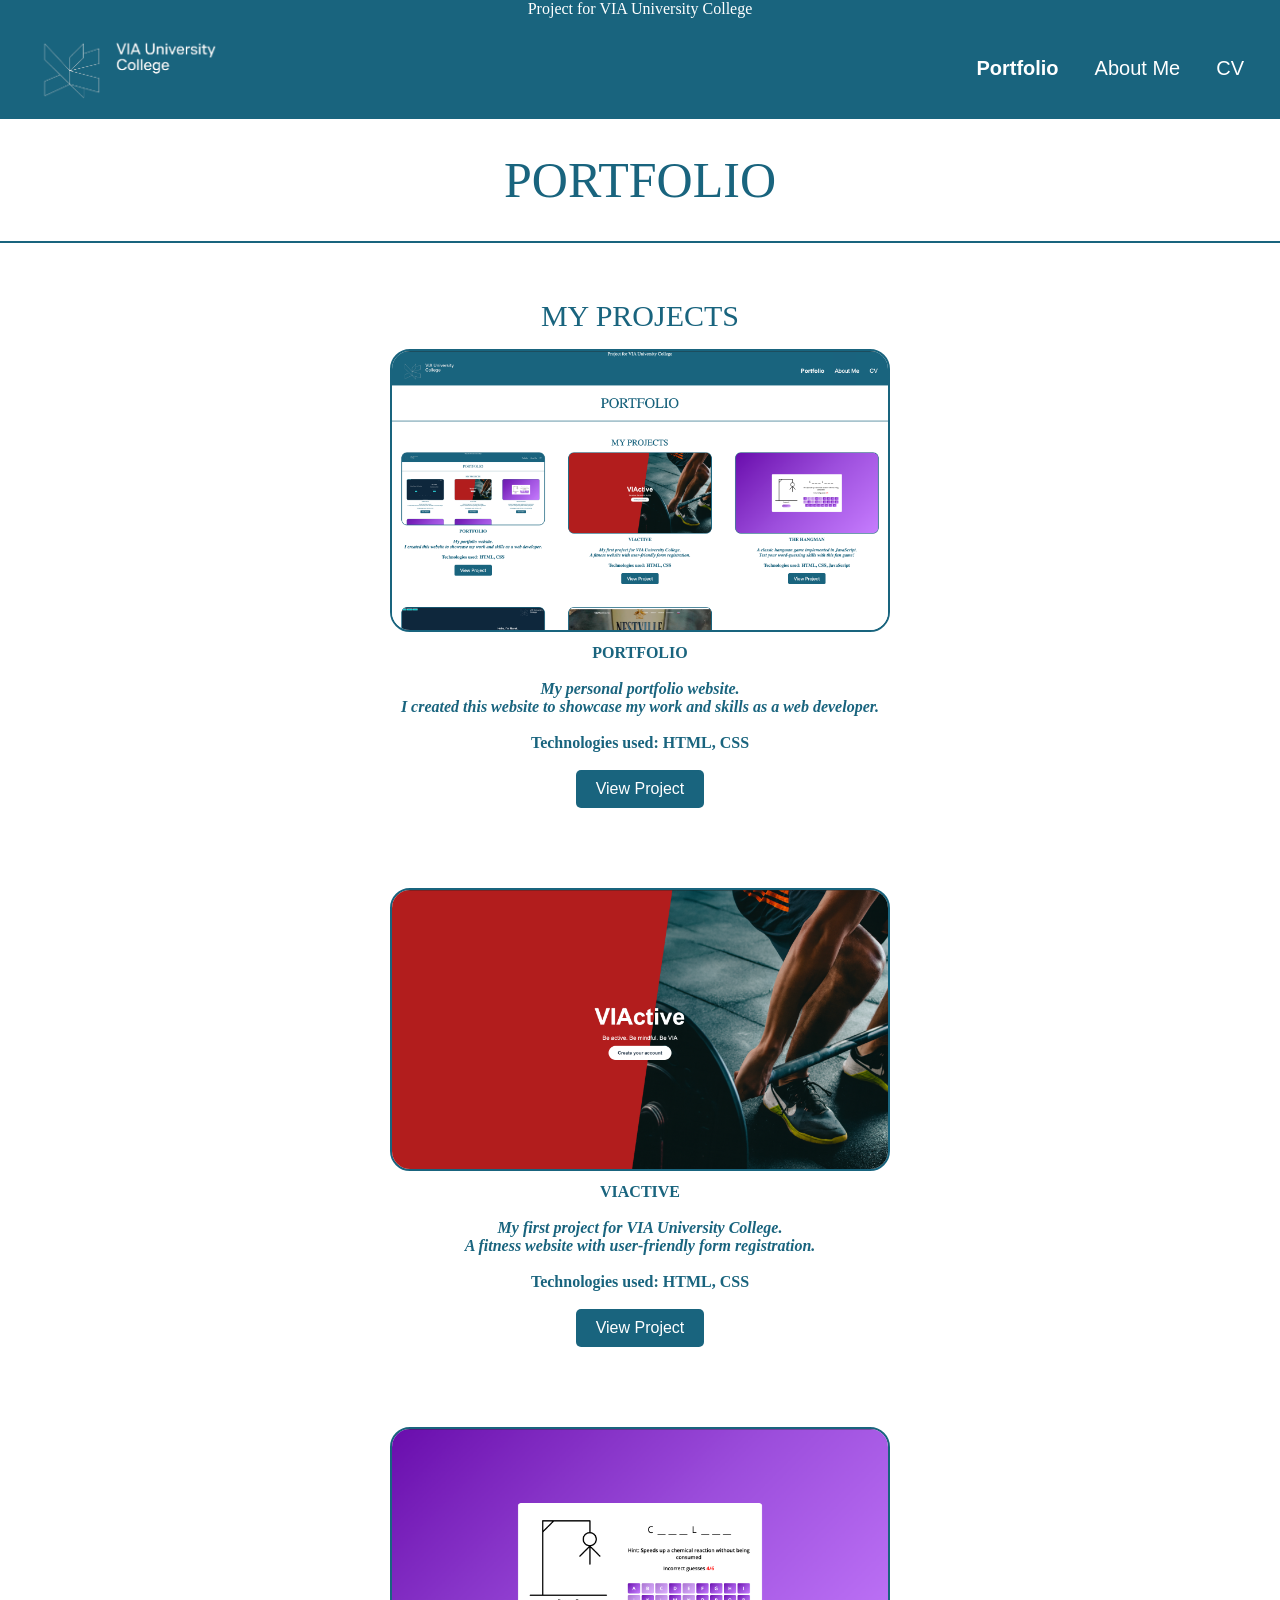
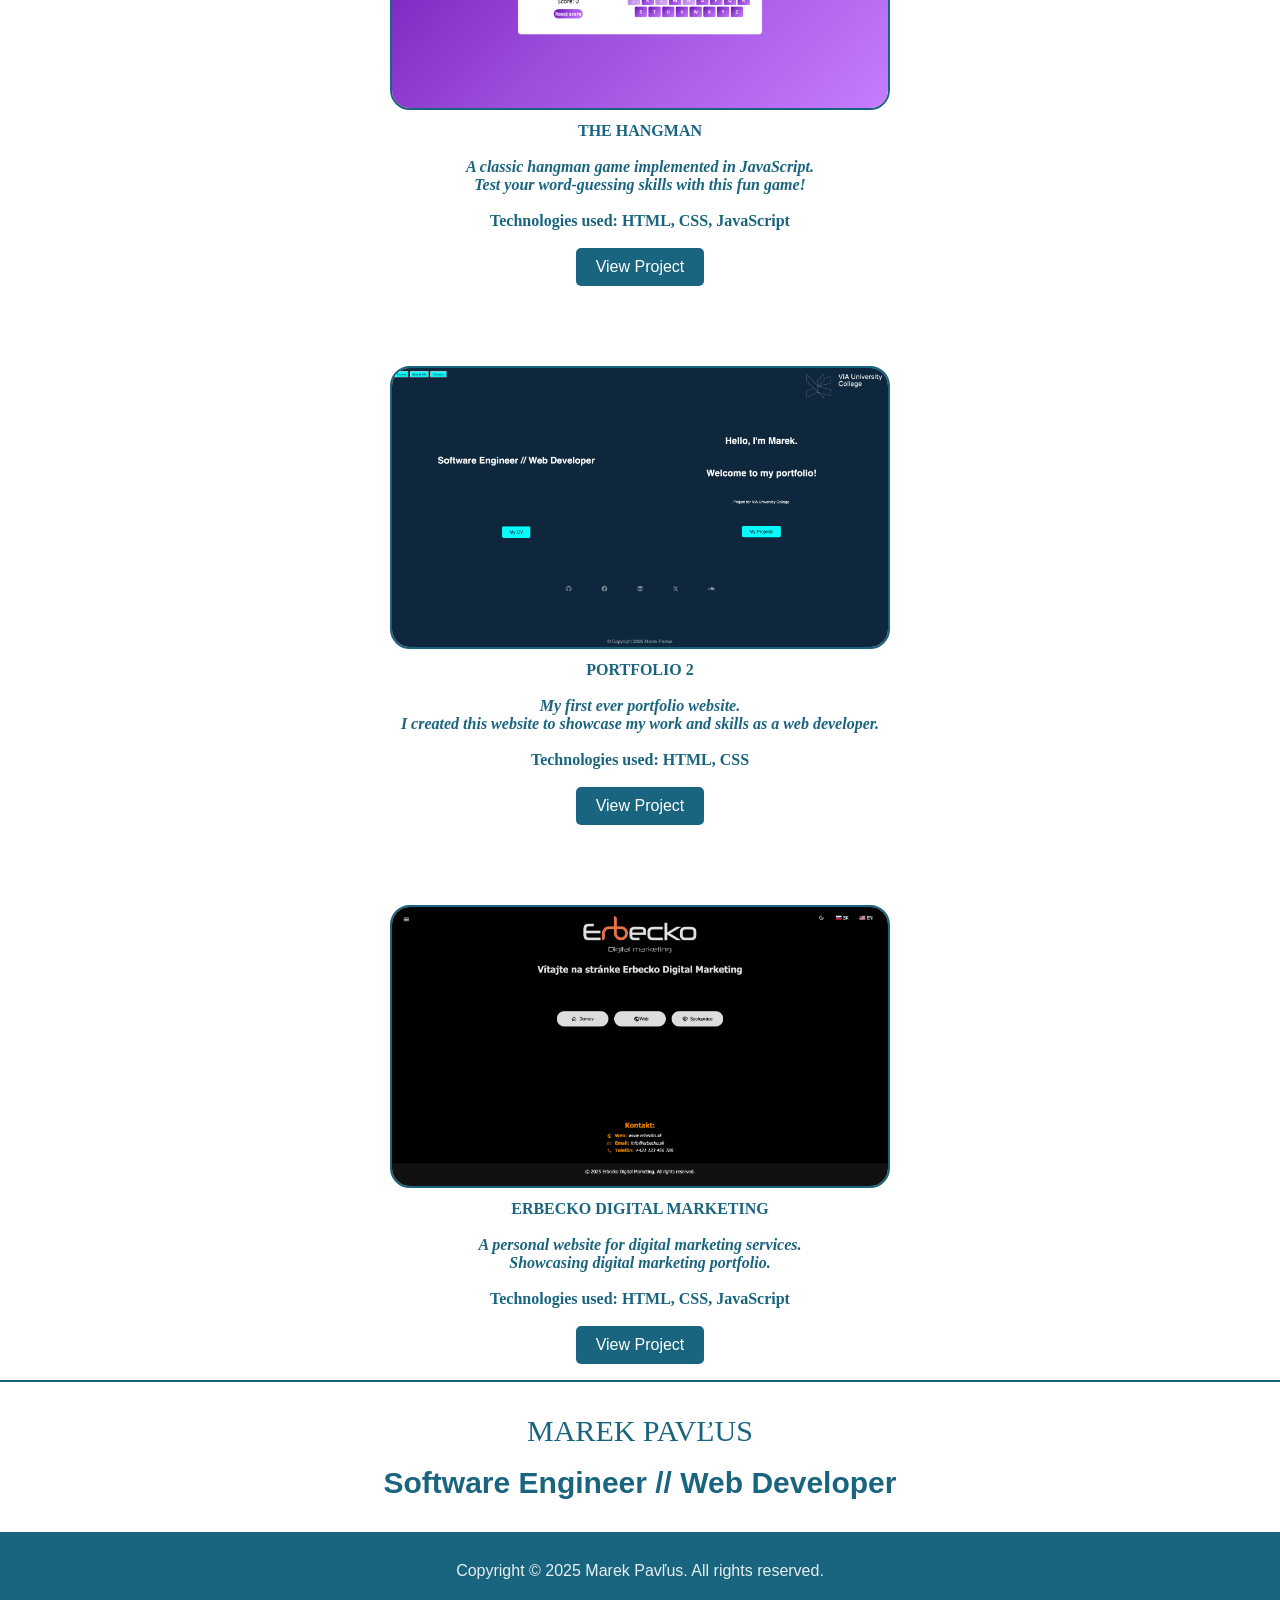
<file: index.html>
<!DOCTYPE html>
<html lang="en">
<head>
    <meta charset="UTF-8">
    <meta name="viewport" content="width=device-width, initial-scale=1.0">
    <link rel="stylesheet" href="styles.css">
    <title>Portfolio</title>
</head>
<body>
    <!-- top-section / header + nav bar -->
<div class="top-section">
    <!-- header -->
     <header>
         <p>Project for VIA University College</p>
     </header>
    <!-- nav bar - VIA logo + nav buttons -->
    <nav>
        <!-- VIA logo -->
        <div class="logo">
        <a href="https://www.via.dk"><img src="images/VIA.png" alt="VIA Logo"></a>
        </div>
        <!-- nav links -->
        <div class="nav-links">
        <a href="index.html"><b>Portfolio</b></a>
        <a href="about_me.html">About Me</a>
        <a href="cv.html">CV</a>
        </div>
    </nav>
</div>
    <!-- main content -->
    <main class="main">
    <!-- portfolio title -->
        <h1 class="title">PORTFOLIO</h1>
        <!-- portfolio projects section -->
            <div class="projects">
                <h2>MY PROJECTS</h2>
                <!-- All projects -->
                <div class="projects-list">
                        <!-- Project 1 -->
                        <div class="project-card">
                            <a href="images/project1.png">
                                <img class="project-image" src="images/project1.png" alt="Project 1" title="Portfolio" />
                            </a>
                            <div class="project-title">
                               <p>PORTFOLIO</p>
                               <br>
                               <p><i>My personal portfolio website.</i></p>
                               <p><i>I created this website to showcase my work and skills as a web developer.</i></p>
                               <br>
                               <p>Technologies used: HTML, CSS</p>
                               <br>
                               <button onclick="window.location.href='index.html'">View Project</button>
                            </div>
                        </div>
                        <!-- Project 2 -->
                        <div class="project-card">
                            <a href="images/project2.png">
                                <img class="project-image" src="images/project2.png" alt="Project 2" title="VIActive" />
                            </a>
                            <div class="project-title">
                            <p>VIACTIVE</p>
                            <br>
                            <p><i>My first project for VIA University College.</i></p>
                            <p><i>A fitness website with user-friendly form registration.</i></p>
                            <br>
                            <p>Technologies used: HTML, CSS</p>
                            <br>
                            <button onclick="window.location.href='https://majdo01.github.io/VIActive/'">View Project</button>
                            </div>
                        </div>
                    
                    
                        <div class="project-card">
                            <a href="images/project3.png">
                                <img class="project-image" src="images/project3.png" alt="Project 3" title="The Hangman" />
                            </a>
                            <div class="project-title">
                            <p>THE HANGMAN</p>
                            <br>
                            <p><i>A classic hangman game implemented in JavaScript.</i></p>
                            <p><i>Test your word-guessing skills with this fun game!</i></p>
                            <br>
                            <p>Technologies used: HTML, CSS, JavaScript</p>
                            <br>
                            <button onclick="window.location.href='https://majdo01.github.io/HangMan/#main'">View Project</button>
                            </div>
                        </div>


                        <div class="project-card">
                            <a href="images/project4.png">
                                <img class="project-image" src="images/project4.png" alt="Project 4" title="Old Portfolio" />
                            </a>
                            <div class="project-title">
                            <p>PORTFOLIO 2</p>
                            <br>
                            <p><i>My first ever portfolio website.</i></p>
                            <p><i>I created this website to showcase my work and skills as a web developer.</i></p>
                            <br>
                            <p>Technologies used: HTML, CSS</p>
                            <br>
                            <button onclick="window.location.href='https://marek-pavlus.github.io/portfolio/'">View Project</button>
                            </div>
                        </div>


                        <div class="project-card">
                            <a href="images/project5.png">
                                <img class="project-image" src="images/project5.png" alt="Project 5" title="Erbecko" />
                            </a>
                            <div class="project-title">
                            <p>ERBECKO DIGITAL MARKETING</p>
                            <br>
                            <p><i>A personal website for digital marketing services.</i></p>
                            <p><i>Showcasing digital marketing portfolio.</i></p>
                            <br>
                            <p>Technologies used: HTML, CSS, JavaScript</p>
                            <br>
                            <button onclick="window.location.href='Erbecko/erbecko.html'">View Project</button>
                            </div>
                        </div>
            </div>
            
        </div>
        <div class="bottom">
            <h2>MAREK PAVĽUS</h2>
            <br>
            <h1>Software Engineer // Web Developer</h1>
            </div>
    </main>

    <footer><p>Copyright © 2025 Marek Pavľus. All rights reserved.</p></footer>

</body>
</html>
</file>
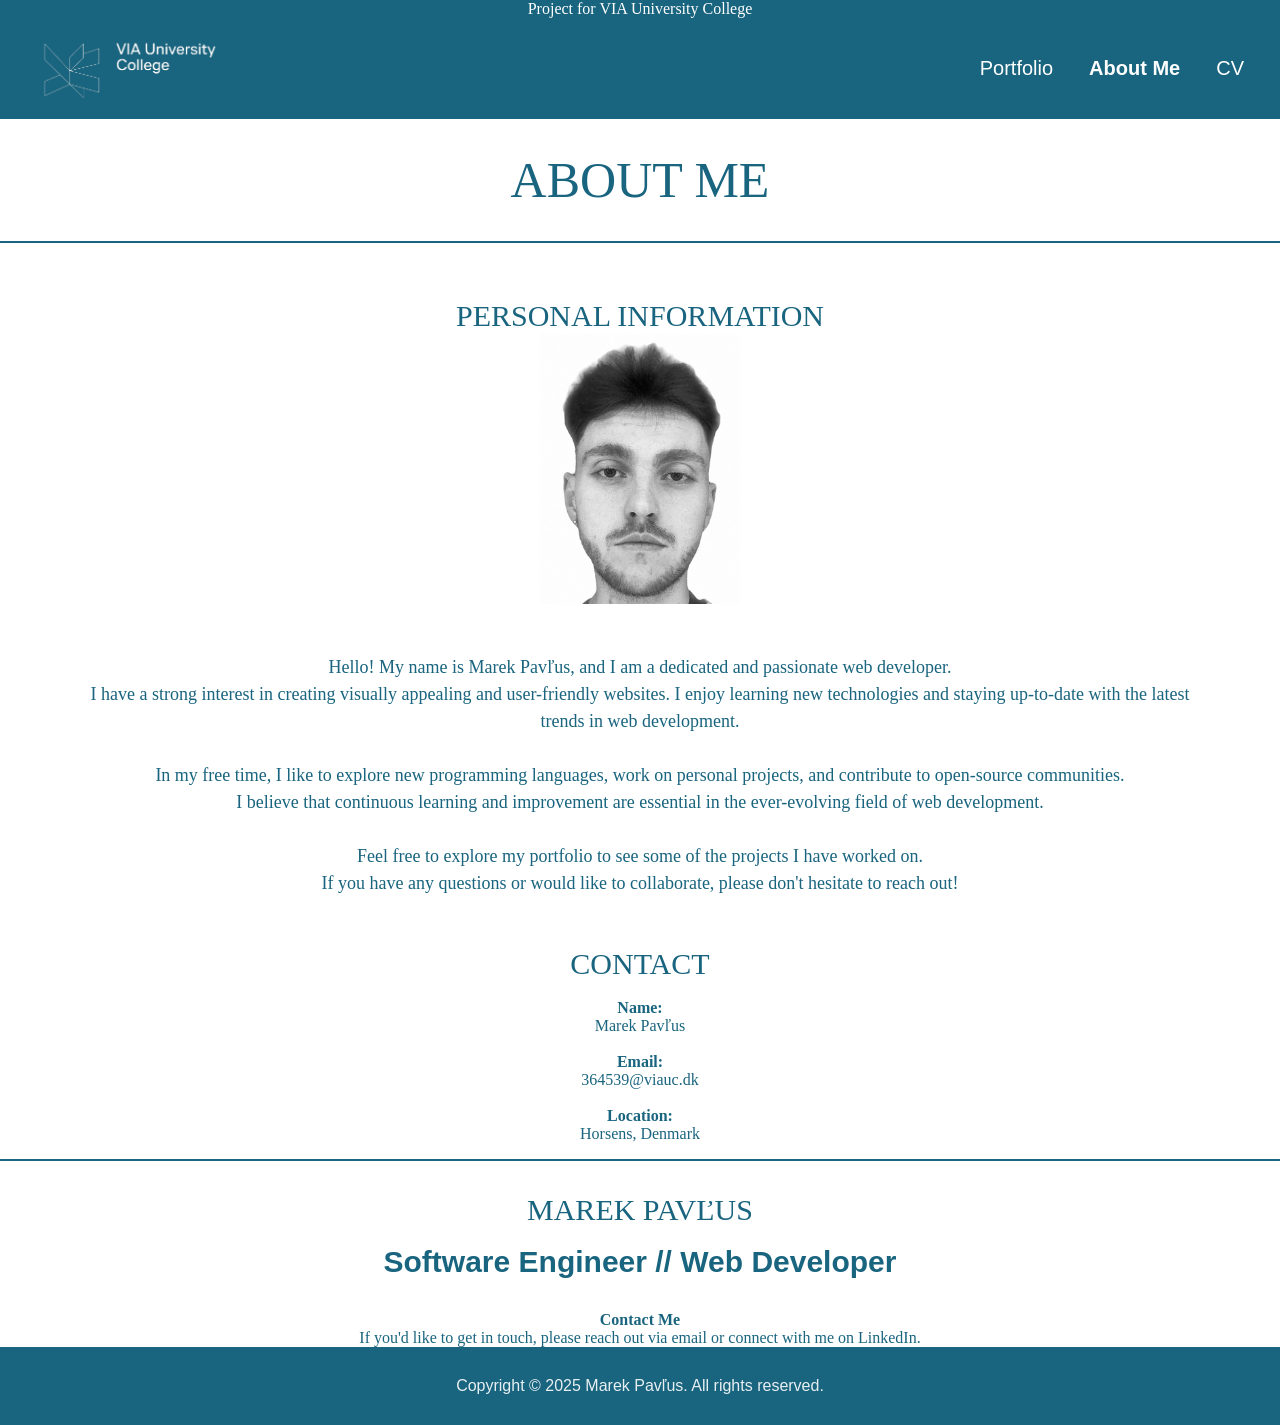
<file: about_me.html>
<!DOCTYPE html>
<html lang="en">
<head>
    <meta charset="UTF-8">
    <meta name="viewport" content="width=device-width, initial-scale=1.0">
    <link rel="stylesheet" href="styles.css">
    <title>About Me</title>
</head>
<body>
    <!-- top-section / header + nav bar -->
<div class="top-section">
    <!-- header -->
     <header>
         <p>Project for VIA University College</p>
     </header>
    <nav>
        <!-- VIA logo -->
        <div class="logo">
            <a href="https://www.via.dk"><img src="images/VIA.png" alt="VIA Logo"></a>
        </div>
        <!-- nav links -->
        <div class="nav-links">
            <a href="index.html">Portfolio</a>
            <a href="about_me.html"><b>About Me</b></a>
            <a href="cv.html">CV</a>
        </div>
    </nav>
</div>

    <main class="main">
        <h1 class="title">ABOUT ME</h1>
            <div class="projects">
                <h2>PERSONAL INFORMATION</h2>
                <img src="images/photo.png" alt="Marek Pavľus" title="Marek Pavľus" width="200">
                <div class="about-me-content">
                    <p>Hello! My name is Marek Pavľus, and I am a dedicated and passionate web developer.</p>
                    <p>I have a strong interest in creating visually appealing and user-friendly websites. I enjoy learning new technologies and staying up-to-date with the latest trends in web development.</p>
                    <br>
                    <p>In my free time, I like to explore new programming languages, work on personal projects, and contribute to open-source communities.</p>
                    <p>I believe that continuous learning and improvement are essential in the ever-evolving field of web development.</p>
                    <br>
                    <p>Feel free to explore my portfolio to see some of the projects I have worked on.</p>
                    <p>If you have any questions or would like to collaborate, please don't hesitate to reach out!</p>
                </div>
                <h2>CONTACT</h2>
                <br>
                    <p><strong>Name:</strong></p><p>Marek Pavľus</p>
                    <br>
                    <p><strong>Email:</strong></p><p>364539@viauc.dk</p>
                    <br>
                    <p><strong>Location:</strong></p><p>Horsens, Denmark</p>
                </div>
            <div class="bottom">
                <h2>MAREK PAVĽUS</h2>
                <br>
                <h1>Software Engineer // Web Developer</h1>
            </div>
            <div class="contact">
                <a href="mailto:364539@viauc.dk"><b>Contact Me</b></a>
                <p>If you'd like to get in touch, please reach out via email or connect with me on LinkedIn.</p>
            </div>
    </main>

    <footer><p>Copyright © 2025 Marek Pavľus. All rights reserved.</p></footer>

</body>
</html>
</file>
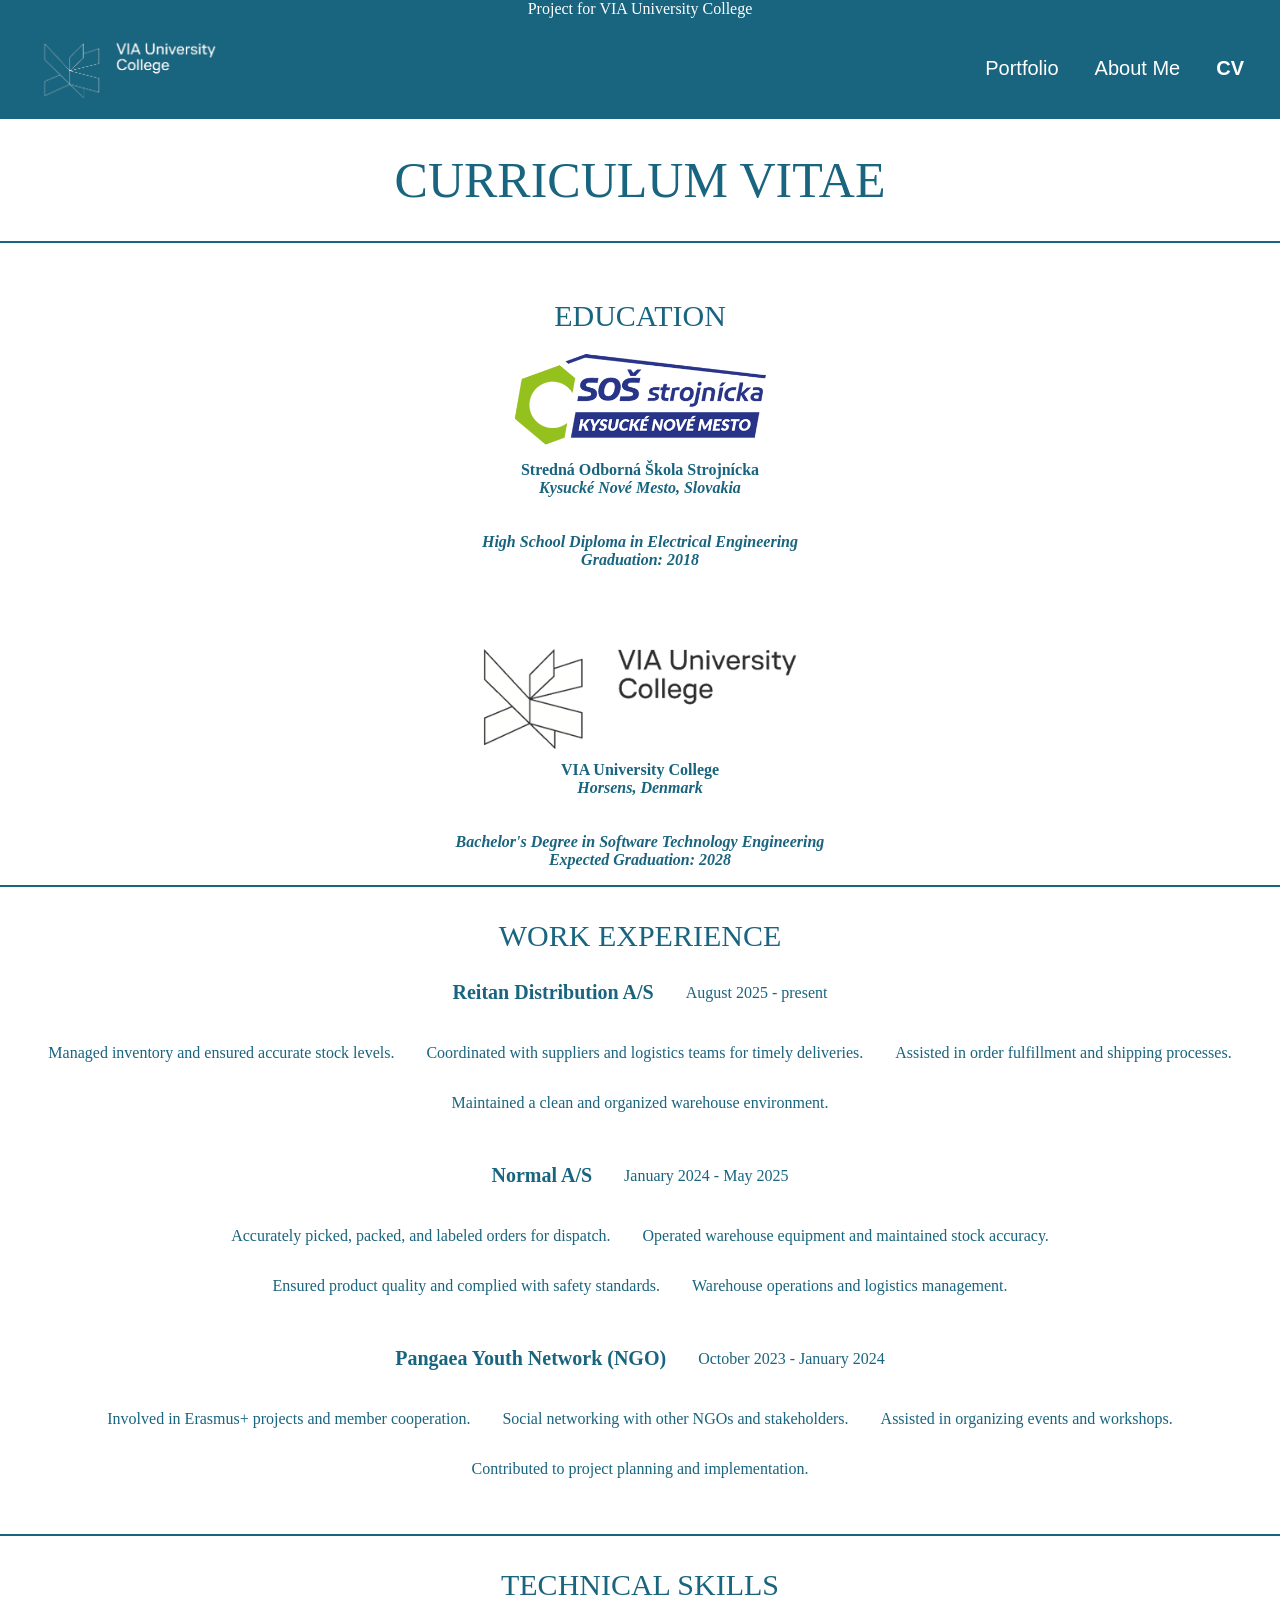
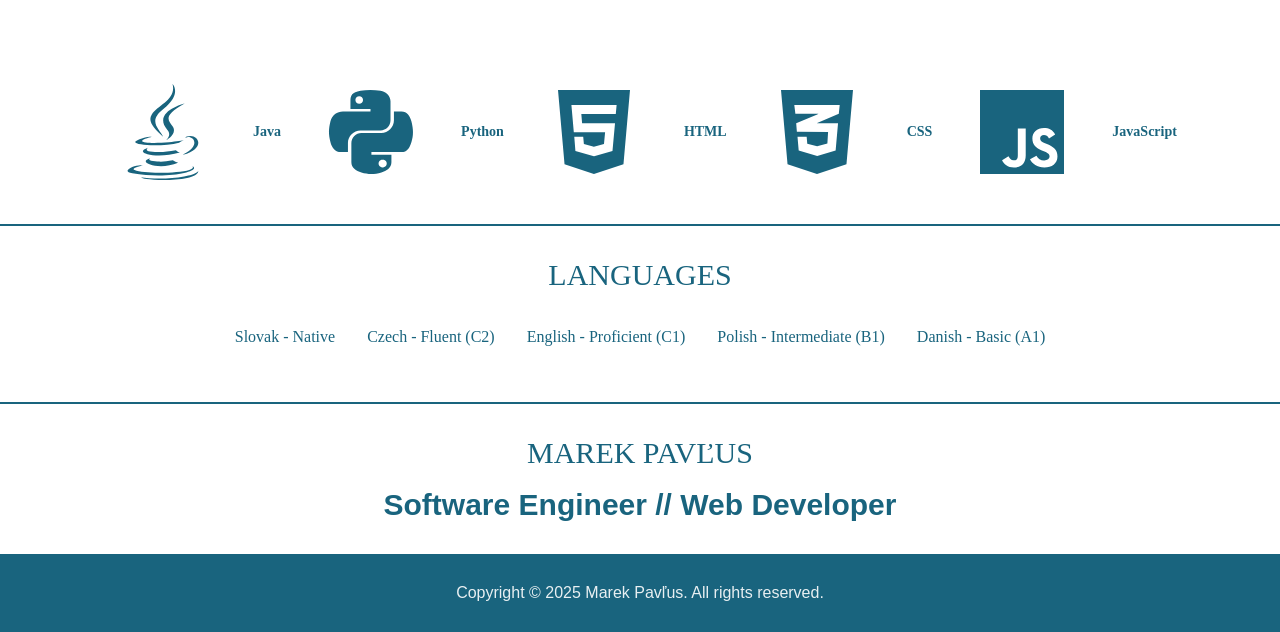
<file: cv.html>
<!DOCTYPE html>
<html lang="en">
<head>
    <meta charset="UTF-8">
    <meta name="viewport" content="width=device-width, initial-scale=1.0">
    <link rel="stylesheet" href="styles.css">
    <title>CV</title>
</head>
<body>
    <!-- top-section / header + nav bar -->
<div class="top-section">
    <!-- header -->
     <header>
         <p>Project for VIA University College</p>
     </header>
    <nav>
        <!-- VIA logo -->
        <div class="logo">
            <a href="https://www.via.dk"><img src="images/VIA.png" alt="VIA Logo"></a>
        </div>
        <!-- nav links -->
        <div class="nav-links">
            <a href="index.html">Portfolio</a>
            <a href="about_me.html">About Me</a>
            <a href="cv.html"><b>CV</b></a>
        </div>
    </nav>
</div>
    <!-- main content -->
    <main class="main">
        <!-- CV title -->
        <h1 class="title">CURRICULUM VITAE</h1>
            <!-- education title -->
            <div class="projects">
                <h2>EDUCATION</h2>
                <!-- education content (schools) -->
                <div class="projects-list" style="grid-template-columns: 1fr 1fr;">
                    <!-- School 1-->
                    <div class="project-card">
                        <a href="https://www.sossknm.sk">
                            <img class="project-image"
                                 src="images/sosknm.png" 
                                 style="width: auto; height: 100px; border: none; border-radius: 0;" 
                                 alt="Stredná Odborná Škola Strojnícka" 
                                 title="Stredná Odborná Škola Strojnícka" /></a>
                        <!-- School 1 description -->
                        <div class="project-title">
                            <p>Stredná Odborná Škola Strojnícka</p>
                            <p><i>Kysucké Nové Mesto, Slovakia</i></p>
                            <br>
                            <br>
                            <p><i>High School Diploma in Electrical Engineering</i></p>
                            <p><i>Graduation: 2018</i></p>
                        </div>
                    </div>
                    <!-- School 2-->
                    <div class="project-card">
                        <a href="https://www.via.dk">
                            <img class="project-image"
                                 src="images/VIA_black.png" 
                                 style="width: auto; height: 100px; border: none; border-radius: 0;" 
                                 alt="VIA University College" 
                                 title="VIA University College" /></a>
                        <!-- School 2 description -->
                        <div class="project-title">
                            <p>VIA University College</p>
                            <p><i>Horsens, Denmark</i></p>
                            <br>
                            <br>
                            <p><i>Bachelor's Degree in Software Technology Engineering</i></p>
                            <p><i>Expected Graduation: 2028</i></p>
                        </div>
                    </div>
                </div>
            </div>
            <!-- work experience -->
            <div class="bottom">
            <h2>WORK EXPERIENCE</h2>
            <!-- REITAN DISTRIBUTION A/S -->
            <div class="work-experience">
                <h3>Reitan Distribution A/S</h3>
                <p>August 2025 - present</p>
               <ul>
                    <li>Managed inventory and ensured accurate stock levels.</li>
                    <li>Coordinated with suppliers and logistics teams for timely deliveries.</li>
                    <li>Assisted in order fulfillment and shipping processes.</li>
                    <li>Maintained a clean and organized warehouse environment.</li>
               </ul>
            </div>
            <!-- NORMAL A/S -->
            <div class="work-experience">
                <h3>Normal A/S</h3>
                <p>January 2024 - May 2025</p>
                <ul>
                    <li>Accurately picked, packed, and labeled orders for dispatch.</li>
                    <li>Operated warehouse equipment and maintained stock accuracy.</li>
                    <li>Ensured product quality and complied with safety standards.</li>
                    <li>Warehouse operations and logistics management.</li>
                </ul>
            </div>
            <!-- PANGAEA YOUTH NETWORK (NGO) -->
            <div class="work-experience">
                <h3>Pangaea Youth Network (NGO)</h3>
                <p>October 2023 - January 2024</p>
                <ul>
                    <li>Involved in Erasmus+ projects and member cooperation.</li>
                    <li>Social networking with other NGOs and stakeholders.</li>
                    <li>Assisted in organizing events and workshops.</li>
                    <li>Contributed to project planning and implementation.</li>
                </ul>
            </div>
        </div>
                <!-- technical skills -->
                <div class="bottom">
                <h2>TECHNICAL SKILLS</h2>
                    <div class ="svg-container">    
                <!-- java -->
                <svg class="icon" xmlns="http://www.w3.org/2000/svg" viewBox="0 0 640 640"><path fill="#19647e" d="M405.8 376.9C415.6 370.2 429.2 364.4 429.2 364.4C429.2 364.4 390.5 371.4 352 374.6C304.9 378.5 254.3 379.3 228.9 375.9C168.8 367.9 261.9 345.8 261.9 345.8C261.9 345.8 225.8 343.4 181.3 364.8C128.8 390.2 311.3 401.8 405.8 376.9zM320.4 344.8C301.4 302.1 237.3 264.6 320.4 199C424.1 117.2 370.9 64 370.9 64C392.4 148.5 295.3 174.1 260.2 226.6C236.3 262.5 271.9 301 320.4 344.8zM435 168.6C435.1 168.6 259.8 212.4 343.5 308.8C368.2 337.2 337 362.8 337 362.8C337 362.8 399.7 330.4 370.9 289.9C344 252.1 323.4 233.3 435 168.6zM428.9 439.1C428.4 440.1 427.7 440.9 426.9 441.7C555.2 408 508 322.8 446.7 344.4C443.4 345.6 440.5 347.8 438.5 350.7C442.1 349.4 445.8 348.4 449.5 347.7C480.5 341.2 525 389.2 428.9 439.1zM476 501.4C476 501.4 490.5 513.3 460.1 522.6C402.2 540.1 219.3 545.4 168.5 523.3C150.2 515.4 184.5 504.3 195.3 502C206.5 499.6 213 500 213 500C192.7 485.7 81.7 528.1 156.6 540.2C360.8 573.4 529 525.3 476 501.4zM252.5 460C173.8 482 300.4 527.4 400.6 484.5C390.8 480.7 381.4 476.1 372.4 470.7C327.7 479.2 307 479.8 266.4 475.2C232.9 471.4 252.5 460 252.5 460zM432.3 557.2C353.6 572 256.5 570.3 199 560.8C199 560.7 210.8 570.5 271.4 574.4C363.6 580.3 505.2 571.1 508.5 527.5C508.5 527.5 502.1 544 432.3 557.2zM388.7 417C329.5 428.4 295.2 428.1 251.9 423.6C218.4 420.1 240.3 403.9 240.3 403.9C153.5 432.7 288.5 465.3 409.8 429.8C402 427 394.8 422.7 388.7 417z"/></svg>
                <p class="icon-label">Java</p>
                <!-- python -->
                <svg class="icon" xmlns="http://www.w3.org/2000/svg" viewBox="0 0 640 640"><path fill="#19647e" d="M535.8 264.5C528.1 233.6 513.5 210.3 482.4 210.3L442.3 210.3L442.3 257.7C442.3 294.5 411.1 325.5 375.5 325.5L268.7 325.5C239.5 325.5 215.3 350.5 215.3 379.8L215.3 481.6C215.3 510.6 240.5 527.6 268.7 535.9C302.5 545.8 335 547.6 375.5 535.9C402.4 528.1 428.9 512.4 428.9 481.6L428.9 440.9L322.2 440.9L322.2 427.3L482.4 427.3C513.5 427.3 525 405.6 535.8 373.1C547 339.6 546.5 307.4 535.8 264.5zM382.2 508.7C374.6 509.2 367.3 505.5 363.3 499C359.4 492.4 359.4 484.3 363.3 477.7C367.3 471.2 374.6 467.5 382.2 468C389.8 467.5 397.1 471.2 401.1 477.7C405 484.3 405 492.4 401.1 499C397.1 505.5 389.8 509.2 382.2 508.7zM263.8 312.1L370.6 312.1C400.3 312.1 424 287.6 424 257.8L424 155.9C424 126.9 399.6 105.2 370.6 100.3C334.8 94.4 295.9 94.7 263.8 100.4C218.6 108.4 210.4 125.1 210.4 156L210.4 196.7L317.3 196.7L317.3 210.3L170.3 210.3C139.2 210.3 112 229 103.5 264.5C93.7 305.2 93.3 330.6 103.5 373.1C111.1 404.7 129.2 427.3 160.3 427.3L197 427.3L197 378.5C197 343.2 227.5 312.1 263.8 312.1zM257.2 128.7C268.5 128.7 277.6 137.8 277.6 149.1C277.6 160.4 268.5 169.5 257.2 169.5C245.9 169.5 236.8 160.4 236.8 149.1C236.8 137.8 245.9 128.7 257.2 128.7z"/></svg>
                <p class="icon-label">Python</p>
                <!-- HTML -->
                <svg class="icon" xmlns="http://www.w3.org/2000/svg" viewBox="0 0 640 640"><path fill="#19647e" d="M128 96L162.9 491.8L319.5 544L477.1 491.8L512 96L128 96zM436.2 223.9L252.4 223.9L256.5 273.3L432.1 273.3L418.5 421.7L320.6 448.7L320.6 449L319.5 449L220.8 421.7L214.8 345.9L262.5 345.9L266 384L319.5 398.5L373.2 384L379.2 321.8L212.3 321.8L199.5 176.2L440.6 176.2L436.2 223.9z"/></svg>
                <p class="icon-label">HTML</p>
                <!-- CSS -->
                <svg class="icon" xmlns="http://www.w3.org/2000/svg" viewBox="0 0 640 640"><path fill="#19647e" d="M128 96L162.9 491.8L320 544L477.1 491.8L512 96L128 96zM441.1 176L436.3 223.3L321 272.6L320.7 272.7L432.2 272.7L419.4 419.3L321.2 448L222.4 418.8L216 344.9L264.9 344.9L268.1 383.2L320.7 396.5L375.4 381.1L379.1 319.5L212.8 319L212.8 318.9L212.6 319L209 272.7L321.1 226L327.6 223.3L204.7 223.3L198.9 176L441.1 176z"/></svg>
                <p class="icon-label">CSS</p>
                <!-- JavaScript -->
                <svg class="icon" xmlns="http://www.w3.org/2000/svg" viewBox="0 0 640 640"><path fill="#19647e" d="M96 96L96 544L544 544L544 96L96 96zM339.8 445.4C339.8 489 314.2 508.9 276.9 508.9C243.2 508.9 223.7 491.5 213.7 470.4L248 449.7C254.6 461.4 260.6 471.3 275.1 471.3C288.9 471.3 297.7 465.9 297.7 444.8L297.7 301.7L339.8 301.7L339.8 445.4zM439.4 508.9C400.3 508.9 375 490.3 362.7 465.9L397 446.1C406 460.8 417.8 471.7 438.5 471.7C455.9 471.7 467.1 463 467.1 450.9C467.1 436.5 455.7 431.4 436.4 422.9L425.9 418.4C395.5 405.5 375.4 389.2 375.4 354.9C375.4 323.3 399.5 299.3 437 299.3C463.8 299.3 483 308.6 496.8 333L464 354C456.8 341.1 449 336 436.9 336C424.6 336 416.8 343.8 416.8 354C416.8 366.6 424.6 371.7 442.7 379.6L453.2 384.1C489 399.4 509.1 415.1 509.1 450.3C509.1 488.1 479.3 508.9 439.4 508.9z"/></svg>
                <p class="icon-label">JavaScript</p>
                    </div>
            </div>
        <div class="bottom">
                <h2>LANGUAGES</h2>
                <div class ="work-experience">
                <ul>
                    <li>Slovak - Native</li>
                    <li>Czech - Fluent (C2)</li>
                    <li>English - Proficient (C1)</li>
                    <li>Polish - Intermediate (B1)</li>
                    <li>Danish - Basic (A1)</li>
                </ul>
            </div>
        </div>
        <div class="bottom">
            <h2>MAREK PAVĽUS</h2>
            <br>
            <h1>Software Engineer // Web Developer</h1>
            </div>
    </main>

    <footer><p>Copyright © 2025 Marek Pavľus. All rights reserved.</p></footer>

</body>
</html>
</file>
<file: styles.css>
/* every element size and spacing */
* {
    box-sizing: border-box;
    margin: 0;
    padding: 0;
    scroll-behavior: smooth;
}

/* website body and background */
html, body 
{
    width: 100%;
    height: 100%;
    background-color: white;
    
}

/* all links */
a 
{
    color: white;
}

/* top section - header + nav bar */
.top-section, .top-section p
{
    background-color: #19647e;
    color: white;
}

/* header */
header, p
{
    display: flex;
    color: white;
    text-align: center;
    justify-items: center;
    align-items: center;
    justify-content: center;
    cursor: default;
    padding: 0%;
    margin: 0%;
}

/* nav bar (logo + nav-links) */
nav
{
    display: flex;
    align-items: center;
    justify-content: space-between; /* logo left, links right */
    padding: 10px 20px;
}

/* nav buttons */
.nav-buttons
{
    display: flex;
    align-items: center;
    gap: 30px; 
}

/* nav links (logo + links) */
nav a 
{
    color: white;
    padding: 0.5rem 1rem;
    font-size: 20px;
    text-decoration: none;
    font-family: Arial, Helvetica, sans-serif;
    transition: 0.1s linear;
}
nav a:hover 
{
    color: aqua;
    opacity: 1;
}

/* VIA logo */
.logo 
{
    display: flex;
    align-items: center;
}
.logo img {
    display: block;
    height: 65px; /* logo size (height) */
    width: auto; /* logo size (width) */
}


/* footer */
footer 
{
    padding: 30px 20px;
    background-color: #19647e;
}
/* footer text */
footer p
{
    text-align: center;
    color: white;
    opacity: 0.9;
    font-family: Arial, Helvetica, sans-serif;
}

/* Main layout */
.projects {
    flex: 1 1 50%;
    padding: 1rem 2rem;
    display: flex;
    flex-direction: column;
    align-items: center;
    justify-content: flex-start;
}
/* "PORTFOLIO", "ABOUT ME", "CV" title */
.title
{
    display: flex;
    justify-content: center;
    padding: 2rem 1rem;
    border-bottom: 2px solid #19647e;
    margin-bottom: 40px;
    font-size: 50px;
    font-weight: 200;
    background-color: white;
    color: #19647e;
    text-align: center;
    cursor: default;
}

/* main + top text */
.projects h2 {
    text-align: center;
    font-size: 30px;
    font-weight: 200;
    color: #19647e;
    cursor: default;
}
.projects {
    display: flex;
    flex-direction: column;
    align-items: center;
}
.main a, .main p
{
    color: #19647e;
    text-decoration: none;
    text-align: center;
}
.project-card img
{
    opacity: 1;
    transition: 0.1s linear;
    border: 2px solid #19647e;
    border-radius: 20px;
}
.project-card img:hover
{
    opacity: 0.8;
}

.bottom
{
    padding: 2rem 1rem;
    border-top: 2px solid #19647e;
    display: flex;
    flex-direction: column;
    align-items: center;
    justify-content: center;
}

/* bottom section title "Software Engineer // Web Developer" */
.bottom h1 {
    text-align: center;
    font-size: 30px;
    font-family: Arial, Helvetica, sans-serif;
    color: #19647e;
    cursor: default;
}
.bottom h2 {
    margin: 0;
    font-size: 30px;
    font-weight: 200;
    color: #19647e;
    cursor: default;
}

/* Projects list in left column */
.projects-list {
    width: 100%;
    display: grid;
    grid-template-columns: 1fr 1fr 1fr; /* 3 columns */
    gap: 5rem;
    padding: 0;
    margin-top: 1rem;
}

.project-card {
    display: flex;
    flex-direction: column;
    align-items: center;
    gap: 0.5rem;
}

.project-title {
    font-weight: bold;
    color: #19647e;
    text-align: center;
}

.projects-list img.project-image {
    max-width: 500px; /* slightly larger inside list */
    height: auto; /* maintain aspect ratio */
}

button {
    background-color: #19647e;
    color: white;
    border: none;
    padding: 10px 20px;
    border-radius: 5px;
    cursor: pointer;
    font-size: 16px;
    transition: 0.2s linear;
}
button:hover {
    background-color: white;
    color: #19647e;
}

.about-me-content {
    font-size: 18px;
    line-height: 1.5;
    color: #19647e;
    text-align: center;
    margin: 50px;
}

.icon-label {
    font-weight: bold;
    font-size: 14px;
    color: #19647e;
    text-align: center;
}

.svg-container {
    display: flex;
    justify-content: center;
    align-items: center;
    flex-wrap: wrap;
    gap: 30px;
    padding-top: 20px;
    margin-top: 50px;
}
.svg-container svg {
    justify-content: center;
    align-items: center;
    width: 120px;
    transition: 0.1s linear;
}
svg:hover {
    opacity: 0.7;
    transform: translateY(-10px);
}
.contact, a, p{
    text-align: center;
    color:#19647e;
}

.work-experience, .work-experience h3, .work-experience p, .work-experience ul, .work-experience li {
    display: flex;
    flex-direction: row;
    flex-wrap: wrap;
    align-items: center;
    justify-content: center;
    gap: 1rem;
    margin: 0.5rem;
    color:#19647e
}
.work-experience h3 {
    font-size: 20px;
    font-weight: bold;
}
.work-experience {
    margin-top: 20px;
}

/* Responsive: Phones */
@media (max-width: 700px) {
    .main-content {
        flex-direction: column;
    }
    .main-content .left,
    .main-content .right 
    {
        padding: 1rem;
    }

    /* Make nav stack: header stays top, then logo, then links in a centered row */
    nav 
    {
        flex-direction: column;
        align-items: center;
        justify-content: center;
        gap: 0.5rem;
        padding: 8px 12px;
    }

    /* Logo centered and slightly smaller on mobile */
    .logo 
    {
        order: 0;
        padding: 0;
        margin-bottom: 0;
    }
    .logo img {
        height: 80px;
        width: auto;
    }

    /* Keep nav links side-by-side but centered under the logo */
    .nav-links 
    {
        display: flex;
        flex-direction: row;
        flex-wrap: wrap;
        justify-content: space-around;
        text-align: center;
        gap: 0.5rem;
        width: 100%;
    }
    nav a 
    {
        font-size: 20px;;
        padding: 0.35rem 0.6rem;
    }
    /* Make all nav links the same width on small screens */
    .nav-buttons a {
        /* fixed base width for each link; adjust as needed */
        flex: 0 0 110px;
        display: flex;
        justify-content: center;
        align-items: center;
        box-sizing: border-box;
    }

    /* Projects list */
    .projects-list
    {
        display: flex;
        flex-direction: column;
        align-items: center;
        justify-content: center;
    }
    .project-card {
        flex: 1 1 300px; /* Allow cards to grow and shrink, with a base width of 300px */
        display: flex;
        text-align: center;
        flex-direction: column;
        align-items: center;
        gap: 0.5rem;
    }
}

/* Responsive: Tablets */
@media (max-width: 1725px) 
{
    .projects-list 
    {
        display: flex;
        flex-direction: column;
        justify-content: center;
        align-items: center;
        text-align: center;
    }
}
</file>
